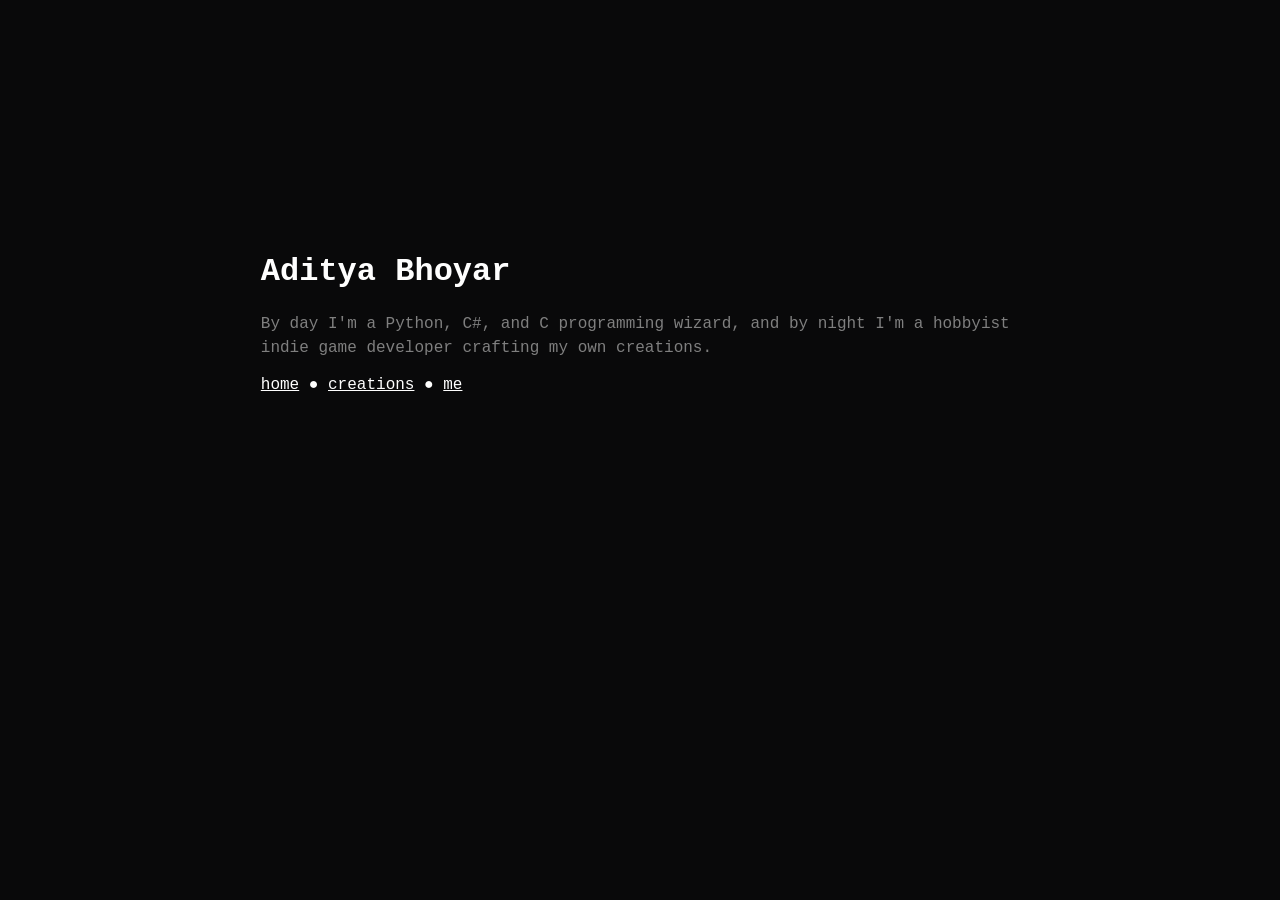
<file: index.html>
<!DOCTYPE html>
<html lang="en">
<head>
    <meta charset="UTF-8">
    <meta http-equiv="X-UA-Compatible" content="IE=edge">
    <meta name="viewport" content="width=device-width, initial-scale=1.0">
    <link rel="styleSheet" href="styles.css">
    <title>Aditya Bhoyar</title>
</head>
<body id="body">
    <div id = "header">
        <h1>Aditya Bhoyar</h1>
        <div id="fount">
            <p>
                By day I'm a Python, C#, and C programming wizard, and by night I'm a hobbyist indie game developer crafting my own creations.
            </p>
        </div>
        <div >
            <a href="index" id = "nav">home</a> ●
            <a href="creation" id = "nav">creations</a> ●
            <a href="me" id = "nav">me</a>
        </div>
        
    </div>
</body>
</html>
</file>
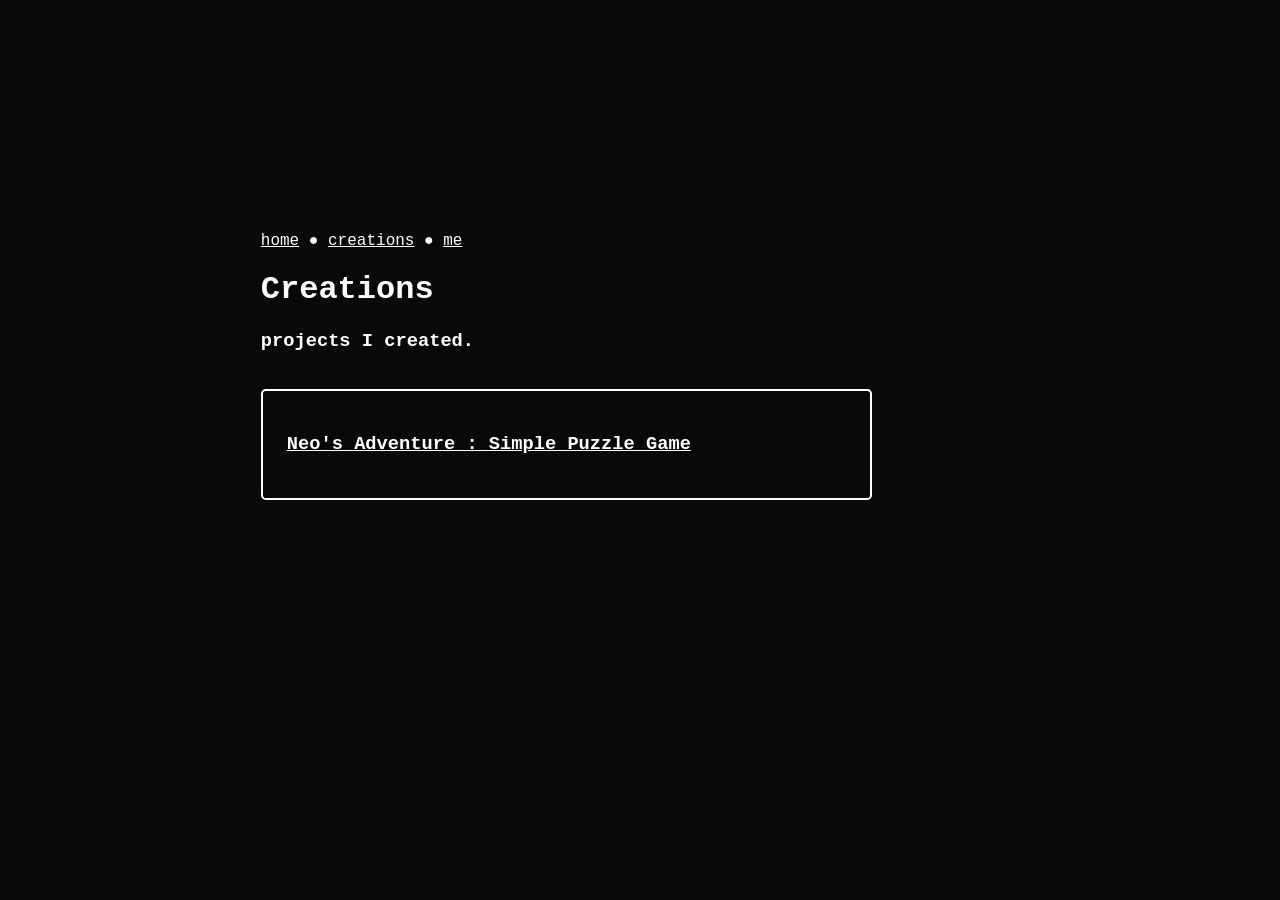
<file: creation.html>
<!DOCTYPE html>
<html lang="en">
<head>
    <meta charset="UTF-8">
    <meta http-equiv="X-UA-Compatible" content="IE=edge">
    <meta name="viewport" content="width=device-width, initial-scale=1.0">
    <link rel="styleSheet" href="styles.css">
    <title>Aditya Bhoyar</title>
</head>
<body id="body">
    <div id = "header">
        <div >
            <a href="index" id = "nav">home</a> ●
            <a href="creation" id = "nav">creations</a> ●
            <a href="me" id = "nav">me</a>
        </div>
        <h1>Creations</h1>
        <h3>projects I created.</h3>
        <br>
        <div class="clickable-box">
            <a href="https://twitter.com/aadityabhoyarr/status/1600758315302080512">
              <div class="box-content" id="nav">
                <h3 >Neo's Adventure : Simple Puzzle Game</h3>
               </div>
            </a>
          </div>
    </div>
</body>
</html>
</file>
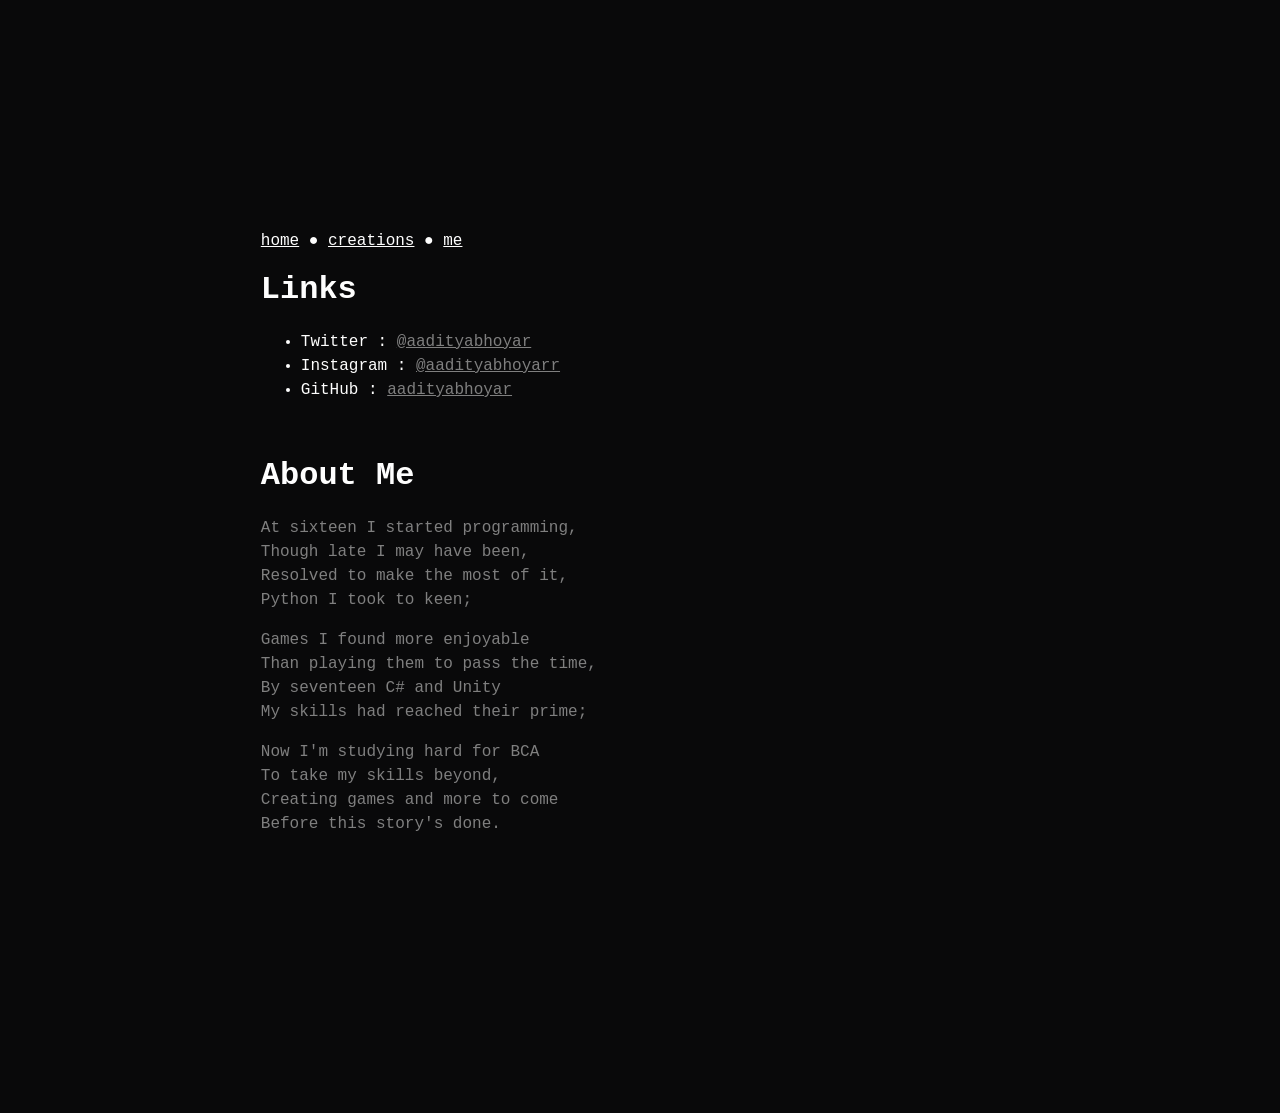
<file: me.html>
<!DOCTYPE html>
<html lang="en">
<head>
    <meta charset="UTF-8">
    <meta http-equiv="X-UA-Compatible" content="IE=edge">
    <meta name="viewport" content="width=device-width, initial-scale=1.0">
    <link rel="styleSheet" href="styles.css">
    <title>Aditya Bhoyar</title>
</head>
<body id="body">
    <div id = "header">
        <div >
            <a href="index" id = "nav">home</a> ●
            <a href="creation" id = "nav">creations</a> ●
            <a href="me" id = "nav">me</a>
        </div>
        <h1>Links</h1>
        <ul>
            <li>Twitter : <a href="https://twitter.com/aadityabhoyarr" id="fount">@aadityabhoyar</a></li>
            <li>Instagram : <a href="https://instagram.com/aadityabhoyarr" id="fount">@aadityabhoyarr</a></li>
            <li>GitHub : <a href="https://github.com/aadityabhoyar" id="fount">aadityabhoyar</a></li>
        </ul>
        <br>
        <h1>About Me</h1>
        <div id="fount">
            <p>At sixteen I started programming,<br>
                Though late I may have been,<br>
                Resolved to make the most of it,<br>
                Python I took to keen;
            </p>
            <p>Games I found more enjoyable<br>
                Than playing them to pass the time,<br>
                By seventeen C# and Unity<br>
                My skills had reached their prime;<br>
            </p>
            <p>Now I'm studying hard for BCA<br>
                To take my skills beyond,<br>
                Creating games and more to come<br>
                Before this story's done.
            </p>
        </div>
    </div>
</body>
</html>
</file>
<file: styles.css>
@keyframes animationName {
    from {
      opacity: 0;
      transform: translateY(10px);
      /* transform: scale(0); */
    }
  
    to {
      opacity: 1;
      transform: translateY(0px);
      /* transform: scale(1); */
    }
  }

#body
{
    animation-name: animationName;
    animation-duration: 1s;
    animation-timing-function: ease-in-out;
    animation-fill-mode: forwards;
    background-color: #09090A;
    color: #FEFEFE;
    scroll-behavior: smooth;
    font-family: Space Mono,ui-monospace,SFMono-Regular,Menlo,Monaco,Consolas,Liberation Mono,Courier New,monospace;
     /* border: 3px solid green; */
}

#header
{   
    padding: 20%;
    padding-top: 14rem;
    align-items: center;
}

#fount
{
    animation-name: animationName;
    animation-duration: 1.5s;
    animation-timing-function: ease-in-out;
    animation-fill-mode: forwards;

   color: #7F7F7F;
   line-height: 1.5rem;
}

#nav 
{
    color: #ffffff;
    text-decoration: underline;
}

mark {
  background-color: #09090A;
  color: rgb(255, 255, 255);
}


.clickable-box {
    animation-name: animationName;
    animation-duration: 1.5s;
    animation-timing-function: ease-in-out;
    animation-fill-mode: forwards;

    width: 80%;
    height: 40%;
    border: 2px solid #ffffff;
    border-radius: 0.3rem;
    align-items: center;
    
  }
  
  .box-content {
    padding-left: 1.5rem;
    padding-right: 1.5rem;
    padding-top: 1.5rem;
    padding-bottom: 1.5rem;
    
  }
</file>
